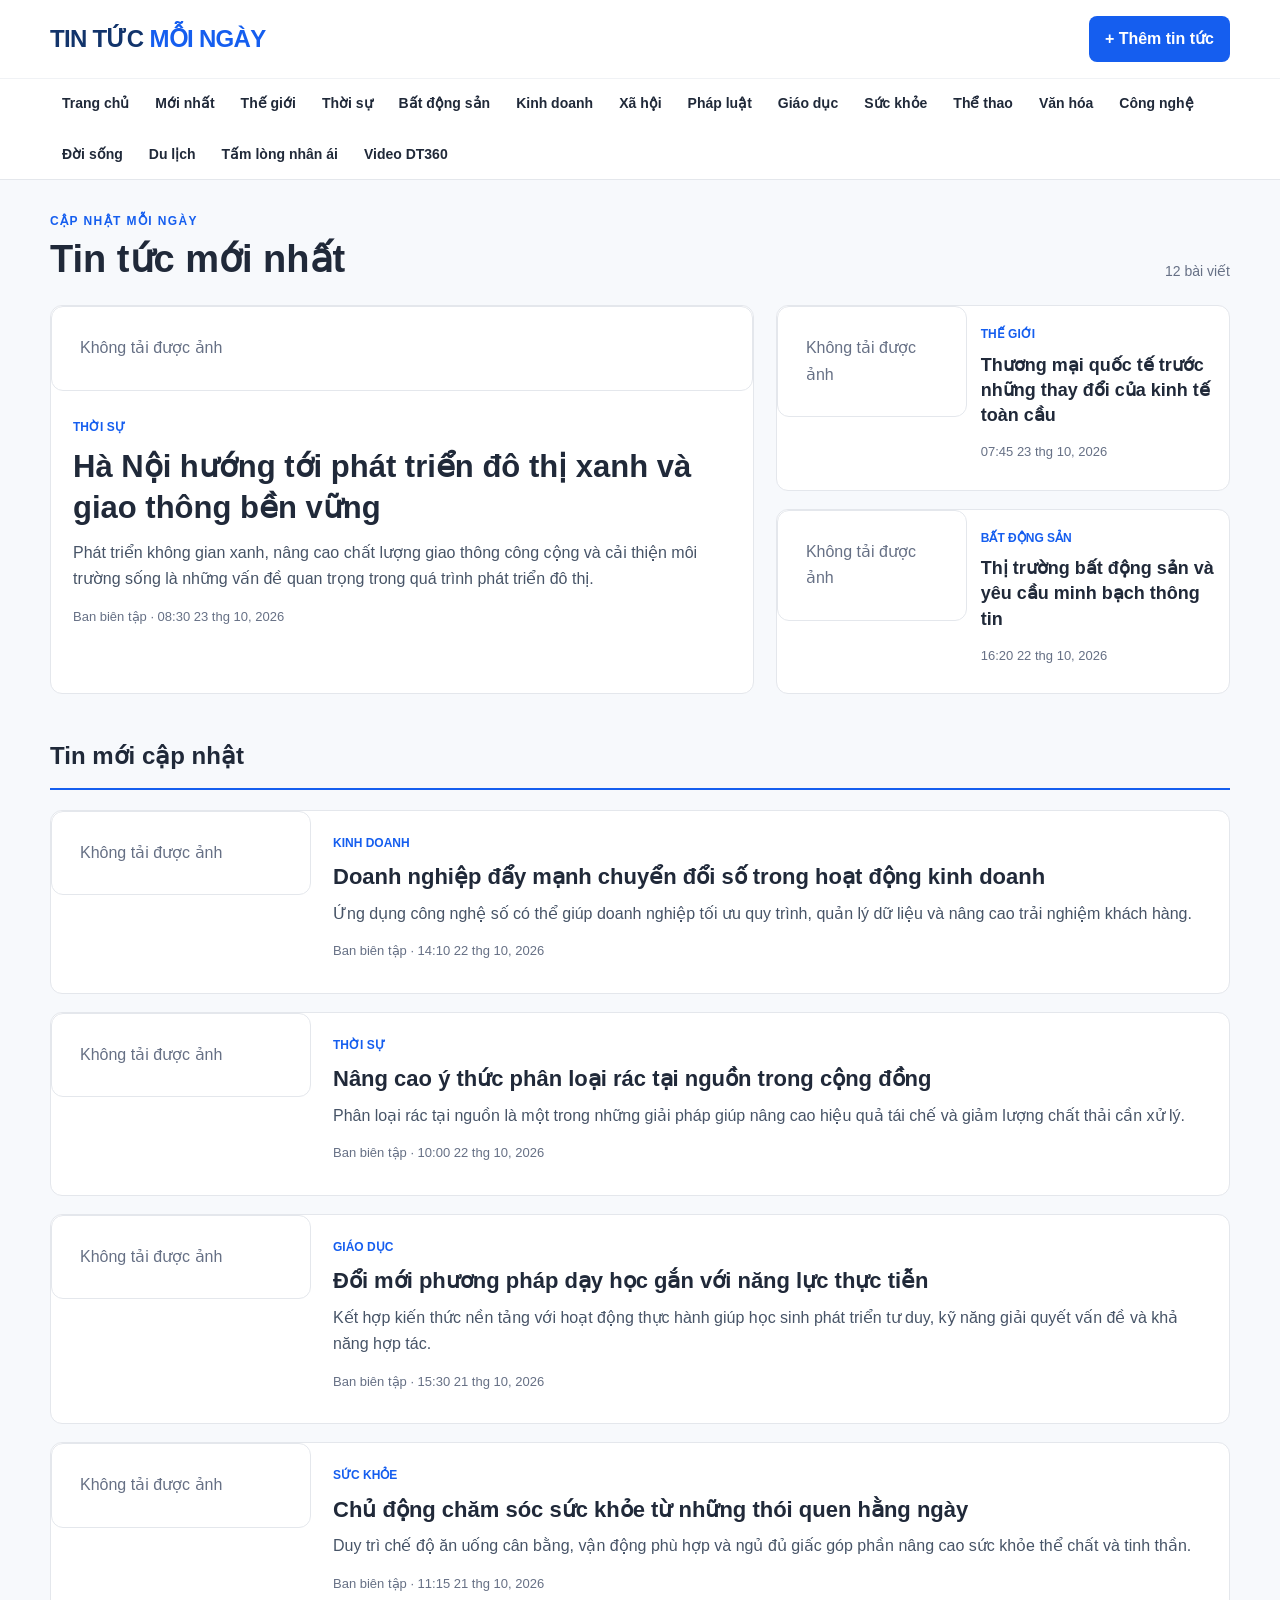
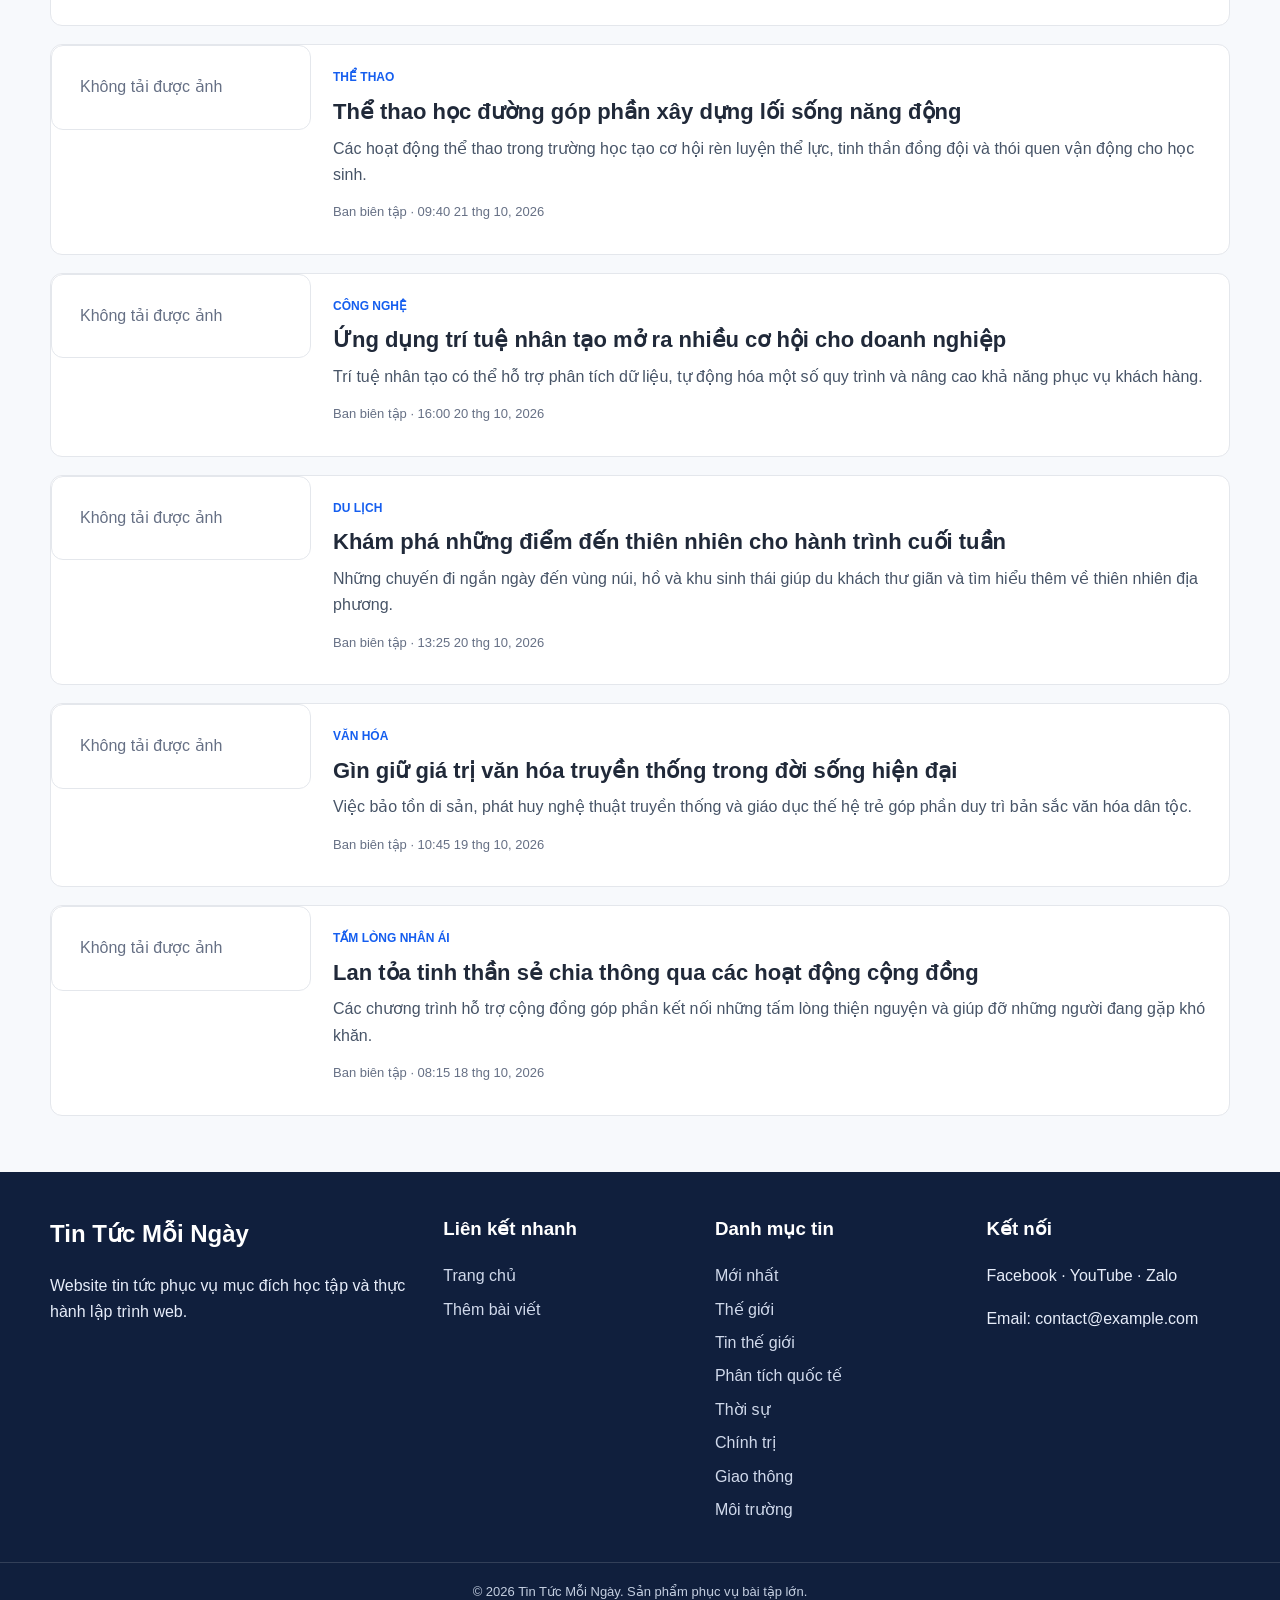
<file: index.html>
<!DOCTYPE html>
<html lang="vi">
<head>
  <meta charset="UTF-8">
  <meta name="viewport" content="width=device-width, initial-scale=1.0">
  <meta name="description" content="Website tin tức đơn giản sử dụng HTML, CSS và JavaScript thuần.">
  <title>Tin Tức Mỗi Ngày</title>
  <link rel="stylesheet" href="style.css">
  <script src="main.js" defer></script>
</head>
<body>
  <!-- Phần đầu trang -->
  <header class="site-header">
    <div class="header-inner">
      <a href="./" class="logo" id="homeLogo">TIN TỨC<span> MỖI NGÀY</span></a>

      <button id="menuToggle" class="menu-toggle"
              aria-label="Mở hoặc đóng menu" aria-expanded="false">
        ☰ Danh mục
      </button>

      <a href="crawler.html" class="crawler-link">+ Thêm tin tức</a>
    </div>

    <!-- Menu được tạo tự động từ data.json / LocalStorage -->
    <nav id="navbar" class="navbar" aria-label="Danh mục tin tức">
      <ul id="navMenu" class="nav-menu"></ul>
    </nav>
  </header>

  <main class="container">
    <!-- Thông báo khi tải dữ liệu hoặc xảy ra lỗi -->
    <p id="statusMessage" class="status-message" role="status">
      Đang tải dữ liệu...
    </p>

    <!-- Khu vực danh sách tin -->
    <section id="listingView">
      <div class="section-heading">
        <div>
          <p class="eyebrow">CẬP NHẬT MỖI NGÀY</p>
          <h1 id="pageHeading">Tin tức mới nhất</h1>
        </div>
        <span id="postCount" class="post-count"></span>
      </div>

      <!-- Một bài lớn bên trái và hai bài nhỏ bên phải -->
      <section id="featuredSection" class="featured-layout"
               aria-label="Bài viết nổi bật">
        <div id="featuredMain"></div>
        <div id="featuredSide" class="featured-side"></div>
      </section>

      <!-- Danh sách các bài còn lại, mới nhất trước -->
      <section class="latest-section">
        <h2 class="section-title">Tin mới cập nhật</h2>
        <div id="postList" class="post-list"></div>
      </section>
    </section>

    <!-- Khu vực chi tiết bài viết, ban đầu được ẩn -->
    <article id="detailView" class="detail-view" hidden>
      <button id="backButton" class="back-button" type="button">
        ← Quay lại danh sách
      </button>
      <div id="articleDetail"></div>
    </article>
  </main>

  <!-- Chân trang -->
  <footer class="site-footer">
    <div class="footer-grid">
      <div>
        <h2>Tin Tức Mỗi Ngày</h2>
        <p>Website tin tức phục vụ mục đích học tập và thực hành lập trình web.</p>
      </div>

      <div>
        <h3>Liên kết nhanh</h3>
        <a href="./">Trang chủ</a>
        <a href="crawler.html">Thêm bài viết</a>
      </div>

      <div>
        <h3>Danh mục tin</h3>
        <div id="footerCategories"></div>
      </div>

      <div>
        <h3>Kết nối</h3>
        <p>Facebook · YouTube · Zalo</p>
        <p>Email: contact@example.com</p>
      </div>
    </div>

    <div class="copyright">
      © <span id="currentYear"></span> Tin Tức Mỗi Ngày.
      Sản phẩm phục vụ bài tập lớn.
    </div>
  </footer>
</body>
</html>
</file>
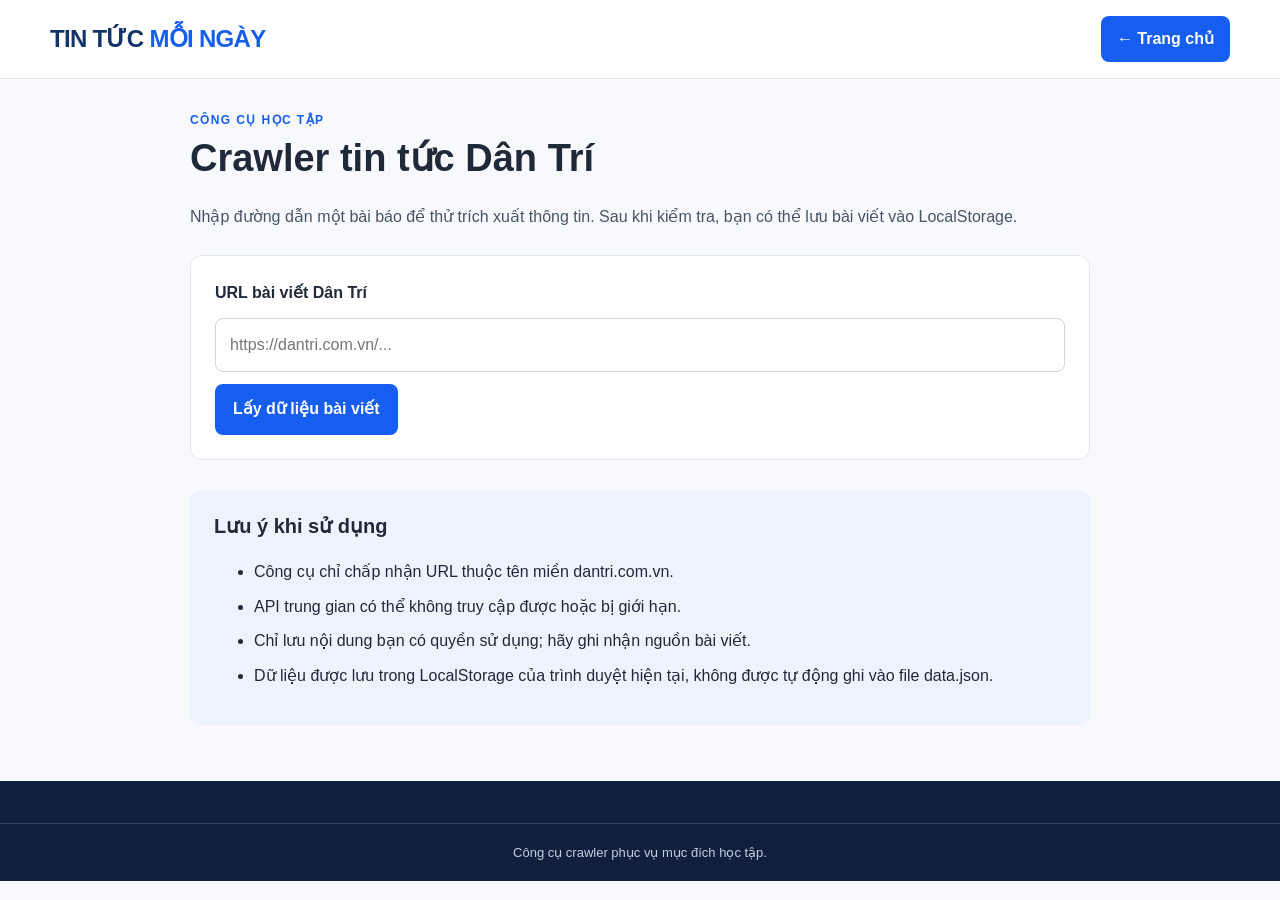
<file: crawler.html>
<!DOCTYPE html>
<html lang="vi">
<head>
  <meta charset="UTF-8">
  <meta name="viewport" content="width=device-width, initial-scale=1.0">
  <title>Crawler tin tức - Tin Tức Mỗi Ngày</title>
  <link rel="stylesheet" href="style.css">
  <script src="crawler.js" defer></script>
</head>
<body>
  <header class="site-header">
    <div class="header-inner">
      <a href="./" class="logo">TIN TỨC<span> MỖI NGÀY</span></a>
      <a href="./" class="crawler-link">← Trang chủ</a>
    </div>
  </header>

  <main class="container crawler-page">
    <div class="section-heading">
      <div>
        <p class="eyebrow">CÔNG CỤ HỌC TẬP</p>
        <h1>Crawler tin tức Dân Trí</h1>
      </div>
    </div>

    <p class="excerpt">
      Nhập đường dẫn một bài báo để thử trích xuất thông tin.
      Sau khi kiểm tra, bạn có thể lưu bài viết vào LocalStorage.
    </p>

    <form id="crawlerForm" class="crawler-form">
      <label for="articleURL"><strong>URL bài viết Dân Trí</strong></label>
      <input
        id="articleURL"
        name="articleURL"
        type="url"
        placeholder="https://dantri.com.vn/..."
        required
      >

      <button id="crawlButton" type="submit" class="crawler-submit">
        Lấy dữ liệu bài viết
      </button>
    </form>

    <p id="crawlerStatus" class="status-message" role="status"></p>

    <!-- Kết quả được tạo từ crawler.js -->
    <section id="previewSection" hidden>
      <h2 class="section-title">Xem trước bài viết</h2>

      <div id="crawlerPreview" class="detail-content"></div>

      <div class="crawler-actions">
        <button id="saveButton" type="button" class="crawler-submit">
          Lưu bài viết vào LocalStorage
        </button>
        <button id="resetButton" type="button" class="back-button">
          Xóa kết quả
        </button>
      </div>
    </section>

    <aside class="crawler-note">
      <h2>Lưu ý khi sử dụng</h2>
      <ul>
        <li>Công cụ chỉ chấp nhận URL thuộc tên miền dantri.com.vn.</li>
        <li>API trung gian có thể không truy cập được hoặc bị giới hạn.</li>
        <li>Chỉ lưu nội dung bạn có quyền sử dụng; hãy ghi nhận nguồn bài viết.</li>
        <li>Dữ liệu được lưu trong LocalStorage của trình duyệt hiện tại, không được tự động ghi vào file data.json.</li>
      </ul>
    </aside>
  </main>

  <footer class="site-footer">
    <div class="copyright">
      Công cụ crawler phục vụ mục đích học tập.
    </div>
  </footer>
</body>
</html>
</file>
<file: style.css>
/* =========================
   1. Thiết lập chung
   ========================= */
:root {
  --blue: #155eef;
  --dark-blue: #12346b;
  --light-blue: #edf4ff;
  --text: #202939;
  --muted: #667085;
  --border: #e4e7ec;
  --background: #f7f9fc;
  --white: #ffffff;
}

* {
  box-sizing: border-box;
}

body {
  margin: 0;
  font-family: Arial, Helvetica, sans-serif;
  color: var(--text);
  background: var(--background);
  line-height: 1.65;
}

a {
  color: inherit;
  text-decoration: none;
}

button {
  font: inherit;
  cursor: pointer;
}

img {
  display: block;
  max-width: 100%;
}

[hidden] {
  display: none !important;
}

.container {
  width: min(1180px, calc(100% - 36px));
  margin: 32px auto 56px;
}

.status-message {
  color: var(--muted);
  margin: 12px 0;
}

.status-message:empty {
  display: none;
}

/* =========================
   2. Header và thanh menu
   ========================= */
.site-header {
  background: var(--white);
  border-bottom: 1px solid var(--border);
}

.header-inner {
  width: min(1180px, calc(100% - 36px));
  min-height: 78px;
  margin: auto;
  display: flex;
  align-items: center;
  justify-content: space-between;
  gap: 20px;
}

.logo {
  color: var(--dark-blue);
  font-weight: 900;
  font-size: 24px;
  letter-spacing: -0.7px;
}

.logo span {
  color: var(--blue);
}

.crawler-link,
.back-button {
  display: inline-block;
  border: 0;
  border-radius: 8px;
  padding: 10px 16px;
  background: var(--blue);
  color: white;
  font-weight: 700;
}

.crawler-link:hover,
.back-button:hover {
  background: var(--dark-blue);
}

.navbar {
  border-top: 1px solid #f0f2f5;
}

.nav-menu {
  width: min(1180px, calc(100% - 36px));
  margin: 0 auto;
  padding: 0;
  list-style: none;
  display: flex;
  flex-wrap: wrap;
  gap: 2px;
}

.nav-item {
  position: relative;
}

.nav-link {
  display: block;
  padding: 13px 12px;
  font-size: 14px;
  font-weight: 700;
}

.nav-link:hover,
.nav-link.active {
  color: var(--blue);
  background: var(--light-blue);
}

.dropdown {
  display: none;
  position: absolute;
  top: 100%;
  left: 0;
  z-index: 20;
  min-width: 210px;
  padding: 6px;
  margin: 0;
  list-style: none;
  background: white;
  border: 1px solid var(--border);
  border-radius: 8px;
  box-shadow: 0 12px 28px #1018281a;
}

.nav-item:hover > .dropdown,
.nav-item:focus-within > .dropdown,
.nav-item.open > .dropdown {
  display: block;
}

.dropdown .dropdown {
  top: 0;
  left: 100%;
}

.dropdown .nav-link {
  padding: 9px 12px;
  white-space: normal;
}

.menu-toggle {
  display: none;
  border: 1px solid var(--border);
  border-radius: 8px;
  background: white;
  padding: 8px 12px;
}

/* =========================
   3. Tiêu đề các khu vực
   ========================= */
.section-heading {
  display: flex;
  align-items: end;
  justify-content: space-between;
  gap: 16px;
  margin-bottom: 22px;
}

.eyebrow {
  margin: 0;
  color: var(--blue);
  font-weight: 800;
  font-size: 12px;
  letter-spacing: 1.4px;
}

h1,
h2,
h3,
p {
  overflow-wrap: anywhere;
}

.section-heading h1 {
  margin: 4px 0 0;
  font-size: clamp(26px, 4vw, 38px);
  line-height: 1.25;
}

.post-count {
  color: var(--muted);
  font-size: 14px;
}

/* =========================
   4. Tin nổi bật: 1 + 2
   ========================= */
.featured-layout {
  display: grid;
  grid-template-columns: minmax(0, 1.55fr) minmax(0, 1fr);
  gap: 22px;
  margin-bottom: 42px;
}

.featured-card,
.post-row,
.detail-content {
  background: var(--white);
  border: 1px solid var(--border);
  border-radius: 12px;
  overflow: hidden;
}

.featured-card {
  height: 100%;
}

.featured-card img {
  width: 100%;
  height: 300px;
  object-fit: cover;
  background: #e9eef5;
}

.featured-card .card-body {
  padding: 22px;
}

.featured-card h2 {
  font-size: clamp(23px, 3vw, 31px);
  line-height: 1.3;
  margin: 8px 0 12px;
}

.featured-side {
  display: grid;
  grid-template-rows: repeat(2, minmax(0, 1fr));
  gap: 18px;
}

.featured-small {
  display: grid;
  grid-template-columns: 42% minmax(0, 1fr);
  min-height: 0;
}

.featured-small img {
  width: 100%;
  height: 100%;
  min-height: 155px;
  object-fit: cover;
  background: #e9eef5;
}

.featured-small .card-body {
  padding: 14px;
}

.featured-small h3 {
  font-size: 18px;
  line-height: 1.4;
  margin: 6px 0;
}

/* =========================
   5. Danh sách bài viết dọc
   ========================= */
.section-title {
  font-size: 24px;
  padding-bottom: 12px;
  margin: 0 0 20px;
  border-bottom: 2px solid var(--blue);
}

.post-list {
  display: grid;
  gap: 18px;
}

.post-row {
  display: grid;
  grid-template-columns: 260px minmax(0, 1fr);
}

.post-row > a img {
  width: 100%;
  height: 100%;
  min-height: 180px;
  object-fit: cover;
  background: #e9eef5;
}

.post-row .card-body {
  padding: 18px 22px;
}

.post-row h3 {
  font-size: 22px;
  line-height: 1.4;
  margin: 7px 0;
}

.category-label {
  display: inline-block;
  color: var(--blue);
  font-weight: 800;
  font-size: 12px;
  text-transform: uppercase;
}

.excerpt {
  color: #475467;
  margin: 8px 0;
}

.meta {
  color: var(--muted);
  font-size: 13px;
}

.card-link:hover h2,
.card-link:hover h3,
.post-title-link:hover {
  color: var(--blue);
}

.card-link:focus-visible,
.nav-link:focus-visible,
button:focus-visible,
input:focus-visible,
textarea:focus-visible {
  outline: 3px solid #84adff;
  outline-offset: 3px;
}

.empty-state {
  padding: 28px;
  border-radius: 12px;
  background: white;
  border: 1px solid var(--border);
  color: var(--muted);
}

/* =========================
   6. Chi tiết bài viết
   ========================= */
.detail-view {
  max-width: 900px;
  margin: 0 auto;
}

.back-button {
  margin-bottom: 20px;
}

.detail-content {
  padding: clamp(20px, 4vw, 42px);
}

.detail-content h1 {
  font-size: clamp(28px, 5vw, 42px);
  line-height: 1.25;
  margin: 12px 0;
}

.detail-image {
  width: 100%;
  max-height: 540px;
  object-fit: cover;
  border-radius: 10px;
  margin: 24px 0;
  background: #e9eef5;
}

.detail-excerpt {
  font-size: 19px;
  color: #475467;
  font-weight: 500;
}

.article-content {
  font-size: 17px;
  line-height: 1.9;
  white-space: normal;
}

.article-content p {
  margin: 0 0 20px;
}

/* =========================
   7. Footer
   ========================= */
.site-footer {
  background: #101f3d;
  color: #e7edfa;
  padding: 42px 0 0;
}

.footer-grid {
  width: min(1180px, calc(100% - 36px));
  margin: 0 auto;
  display: grid;
  grid-template-columns: 1.5fr 1fr 1fr 1fr;
  gap: 28px;
  padding-bottom: 32px;
}

.footer-grid h2,
.footer-grid h3 {
  margin-top: 0;
  color: white;
}

.footer-grid a {
  display: block;
  margin: 7px 0;
  color: #d0d9eb;
}

.footer-grid a:hover {
  color: white;
  text-decoration: underline;
}

.copyright {
  text-align: center;
  border-top: 1px solid #ffffff24;
  padding: 18px;
  color: #c3cee0;
  font-size: 13px;
}

/* =========================
   8. Responsive tablet/mobile
   ========================= */
@media (max-width: 900px) {
  .nav-menu {
    gap: 0;
  }

  .nav-link {
    padding: 11px 9px;
  }

  .featured-layout {
    grid-template-columns: 1fr;
  }

  .featured-main-image {
    height: 320px;
  }

  .featured-side {
    grid-template-columns: repeat(2, minmax(0, 1fr));
    grid-template-rows: auto;
  }

  .featured-small {
    grid-template-columns: 1fr;
  }

  .featured-small img {
    height: 180px;
  }

  .footer-grid {
    grid-template-columns: repeat(2, minmax(0, 1fr));
  }
}

@media (max-width: 600px) {
  .container {
    width: calc(100% - 24px);
    margin-top: 22px;
  }

  .header-inner {
    width: calc(100% - 24px);
    min-height: 68px;
    flex-wrap: wrap;
    gap: 10px;
  }

  .logo {
    font-size: 19px;
  }

  .menu-toggle {
    display: inline-block;
  }

  .crawler-link {
    padding: 8px 10px;
    font-size: 13px;
  }

  .navbar {
    display: none;
  }

  .navbar.mobile-open {
    display: block;
  }

  .nav-menu {
    width: 100%;
    display: block;
    padding: 6px 12px 12px;
  }

  .nav-item {
    border-bottom: 1px solid #f0f2f5;
  }

  .dropdown {
    position: static;
    box-shadow: none;
    border: 0;
    border-radius: 0;
    padding-left: 16px;
  }

  .dropdown .dropdown {
    padding-left: 16px;
  }

  .dropdown .nav-link {
    white-space: normal;
  }

  .section-heading {
    align-items: start;
  }

  .featured-layout {
    gap: 14px;
  }

  .featured-card img {
    height: 220px;
  }

  .featured-card .card-body {
    padding: 16px;
  }

  .featured-side {
    grid-template-columns: 1fr;
    gap: 14px;
  }

  .featured-small {
    grid-template-columns: 38% minmax(0, 1fr);
  }

  .featured-small img {
    height: 100%;
    min-height: 125px;
  }

  .featured-small .card-body {
    padding: 10px;
  }

  .featured-small h3 {
    font-size: 16px;
  }

  .post-row {
    grid-template-columns: 1fr;
  }

  .post-row > a img {
    height: 205px;
    min-height: 0;
  }

  .post-row .card-body {
    padding: 14px;
  }

  .post-row h3 {
    font-size: 19px;
  }

  .detail-content {
    padding: 18px;
  }

  .detail-excerpt {
    font-size: 17px;
  }

  .article-content {
    font-size: 16px;
  }

  .footer-grid {
    grid-template-columns: 1fr;
    gap: 20px;
  }
}

/* =========================
   9. Giao diện trang crawler
   ========================= */

.crawler-page {
  max-width: 900px;
}

.crawler-form {
  display: grid;
  gap: 12px;
  padding: 24px;
  margin: 24px 0;
  background: white;
  border: 1px solid var(--border);
  border-radius: 12px;
}

.crawler-form input {
  width: 100%;
  min-width: 0;
  padding: 13px 14px;
  border: 1px solid #d0d5dd;
  border-radius: 8px;
  font: inherit;
}

.crawler-form input:focus {
  border-color: var(--blue);
  outline: 2px solid #d6e4ff;
}

.crawler-submit {
  justify-self: start;
  padding: 12px 18px;
  border: none;
  border-radius: 8px;
  background: var(--blue);
  color: white;
  font-weight: 700;
}

.crawler-submit:hover {
  background: var(--dark-blue);
}

.crawler-submit:disabled {
  opacity: 0.55;
  cursor: not-allowed;
}

.crawler-actions {
  display: flex;
  flex-wrap: wrap;
  gap: 12px;
  margin: 20px 0 32px;
}

.crawler-note {
  padding: 20px 24px;
  margin: 30px 0;
  background: var(--light-blue);
  border-radius: 12px;
}

.crawler-note h2 {
  margin-top: 0;
  font-size: 20px;
}

.crawler-note li {
  margin-bottom: 8px;
}

@media (max-width: 600px) {
  .crawler-form {
    padding: 16px;
  }

  .crawler-submit,
  .crawler-actions .back-button {
    width: 100%;
    text-align: center;
  }
}
</file>
